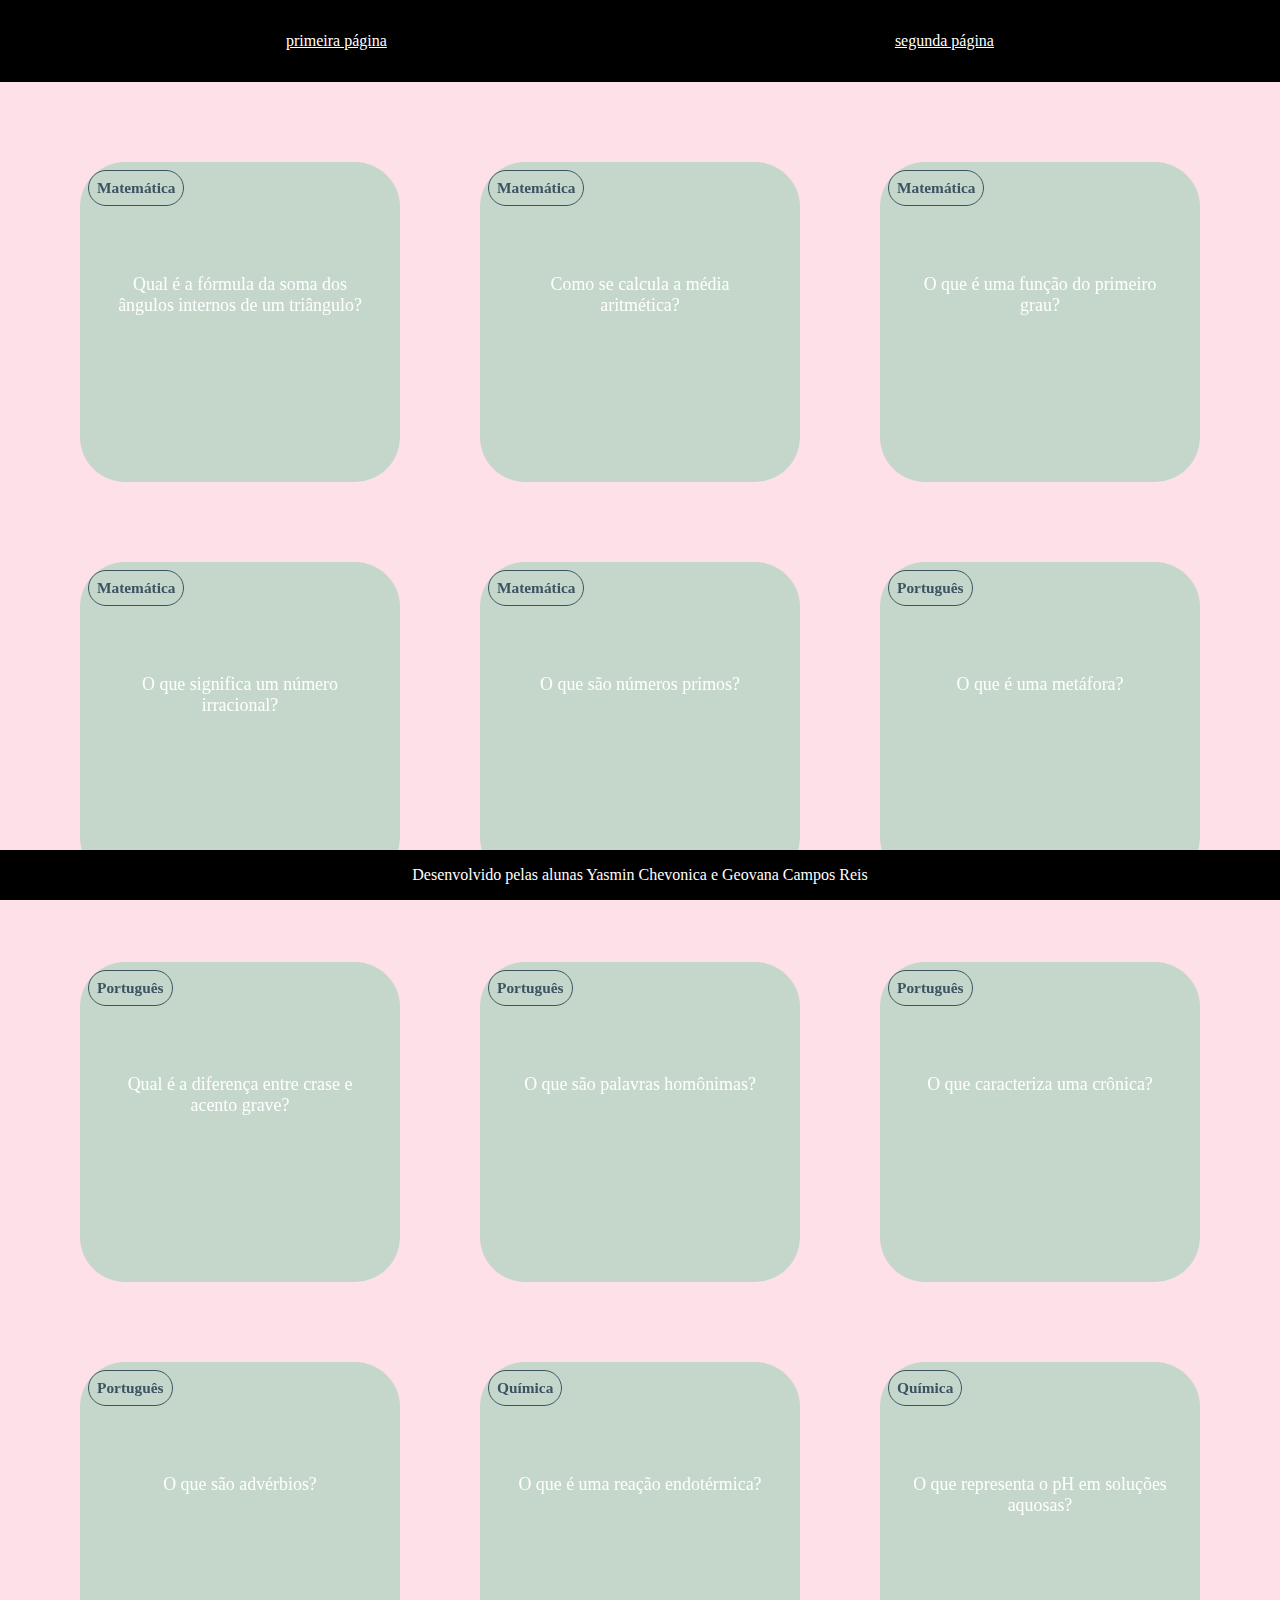
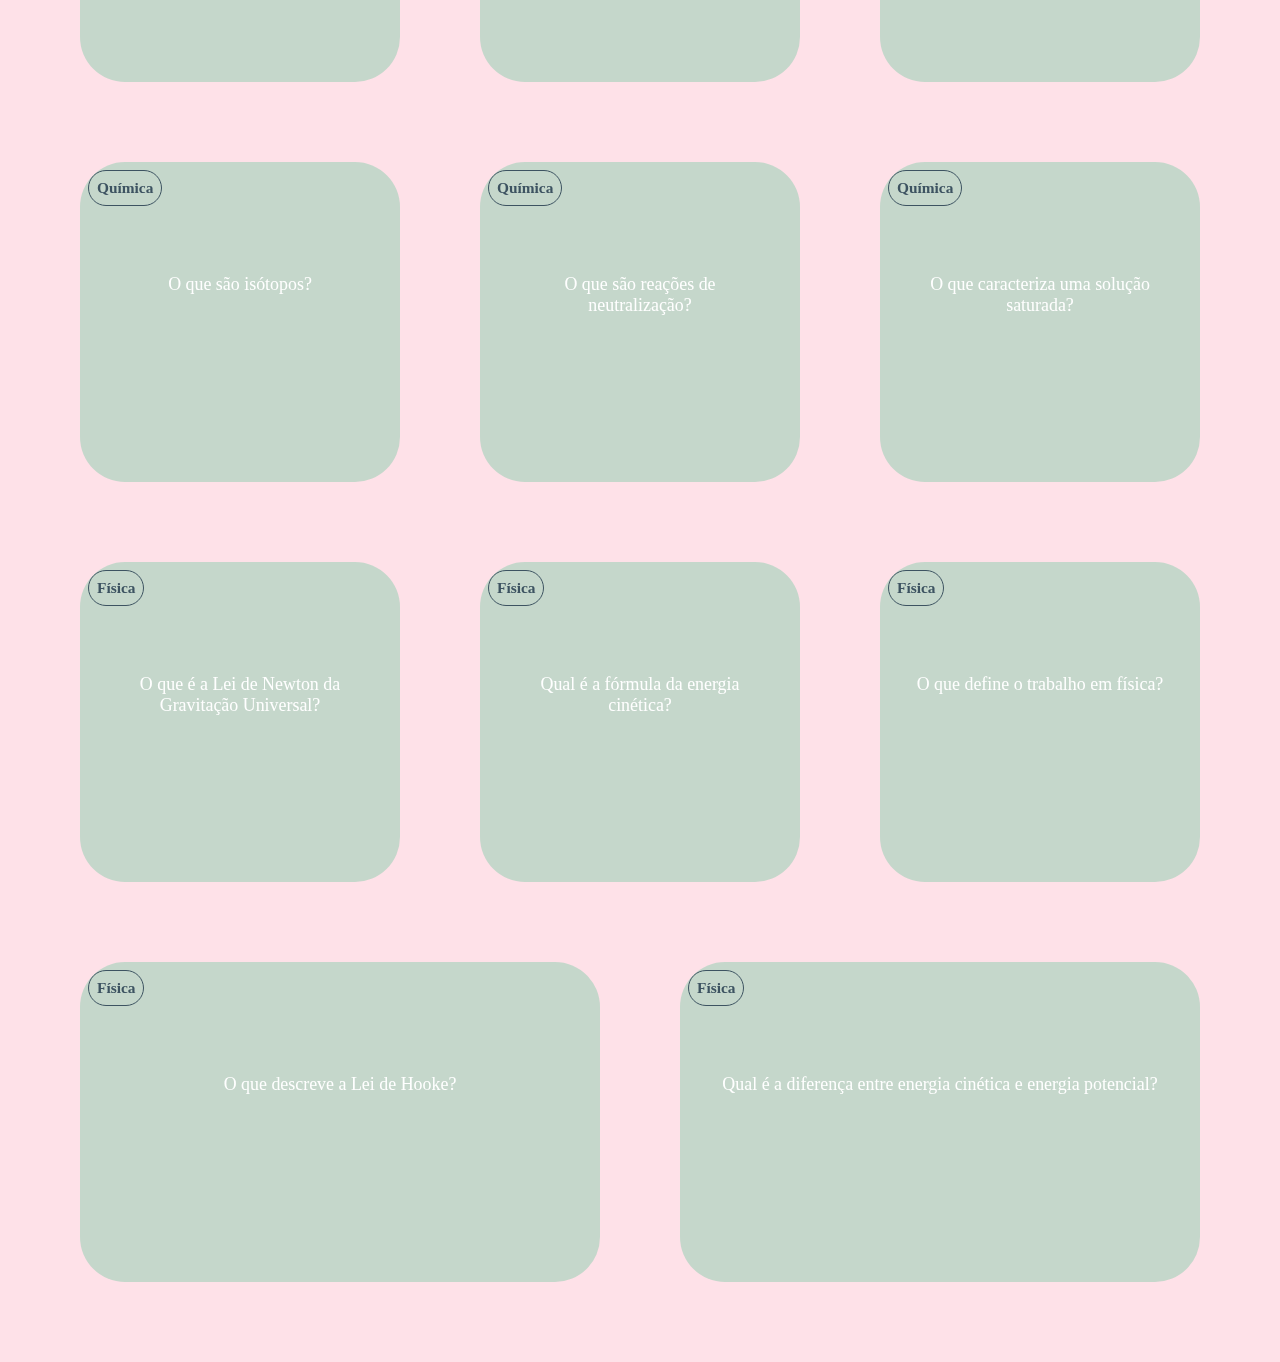
<file: index.html>
<!DOCTYPE html>
<html lang="pt-br">
<head>
    <meta charset="UTF-8">
    <meta name="viewport" content="width=., initial-scale=1.0">
    <link rel="stylesheet" href="style.css">
    <title>Document</title>
</head>
<body>
    <header>
        <a href="index.html">primeira página</a>
        <a href="2.html">segunda página</a>
    </header>
    <section id="container">

    </section>
    <footer>
<p>Desenvolvido pelas alunas Yasmin Chevonica e Geovana Campos Reis</p>
    </footer>
    <script src="main.js"></script>
    <script src="perguntas.js"></script>
</body>
</html>
</file>
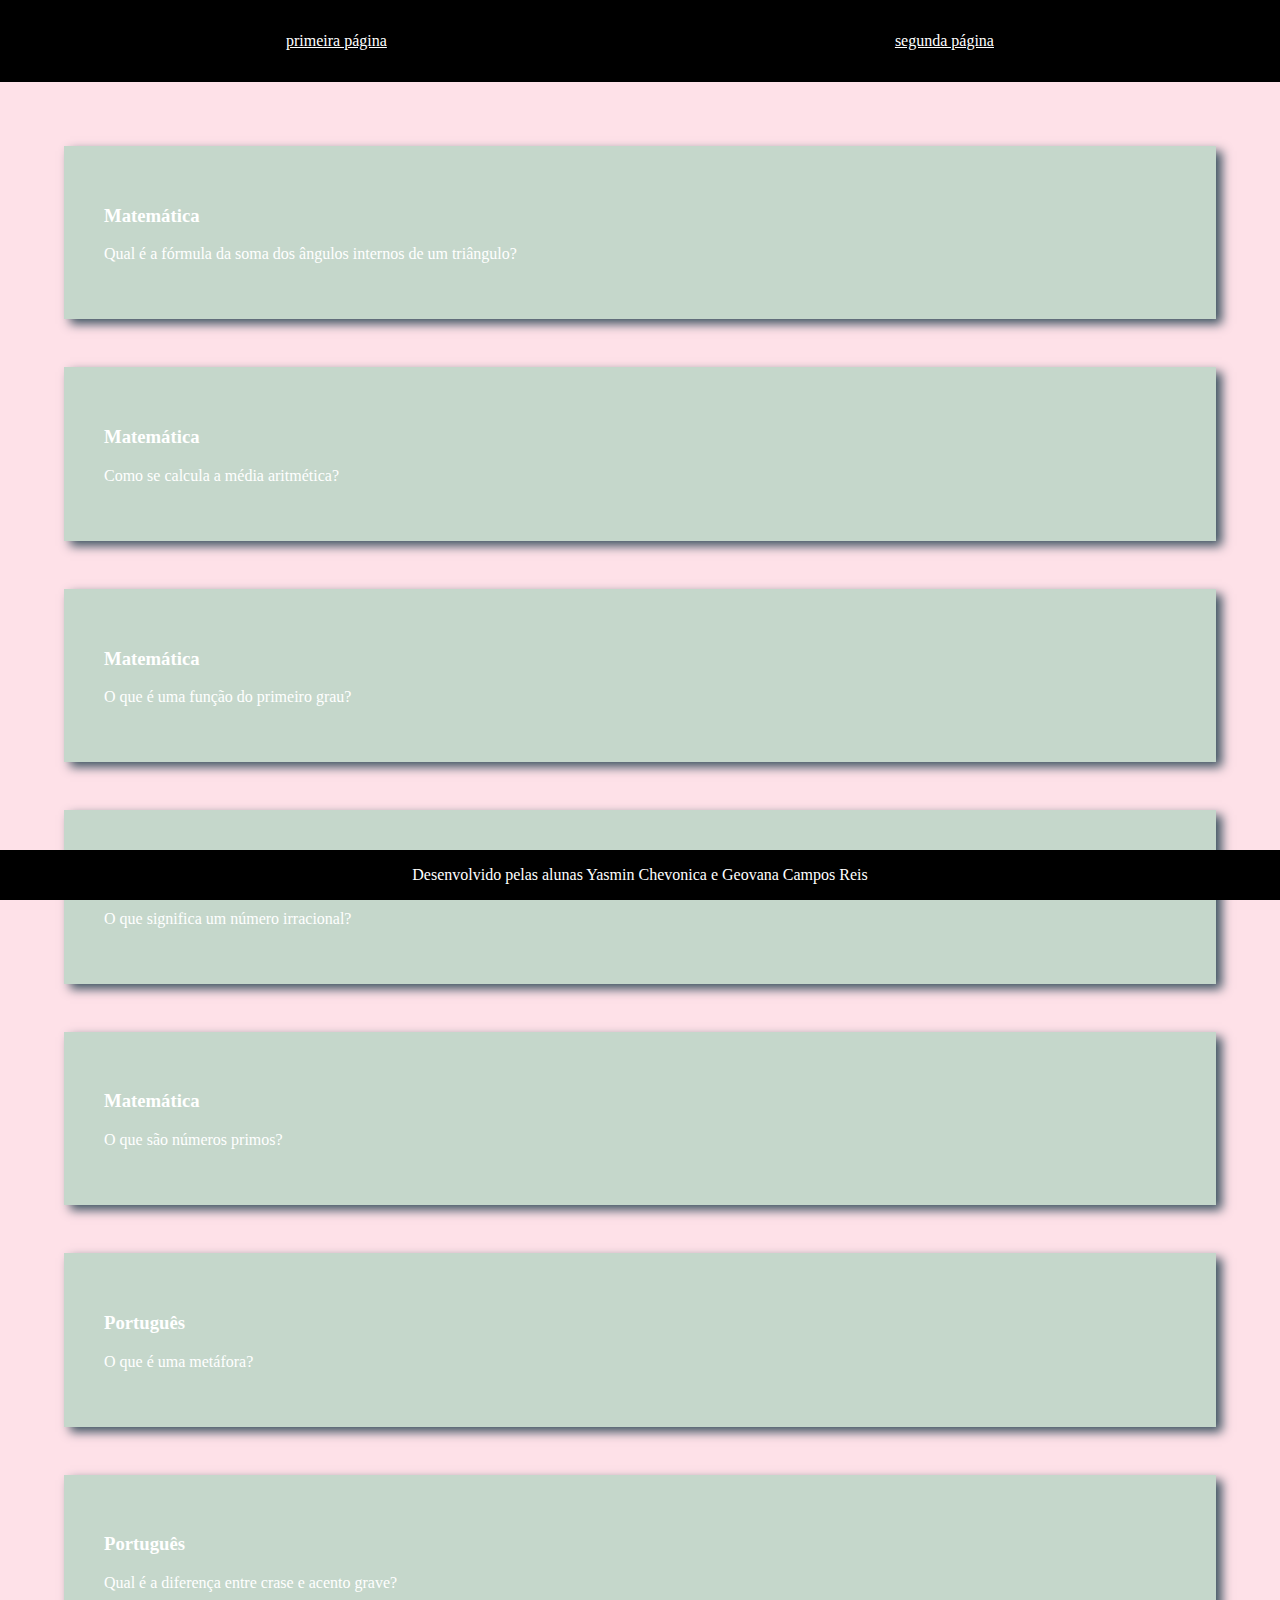
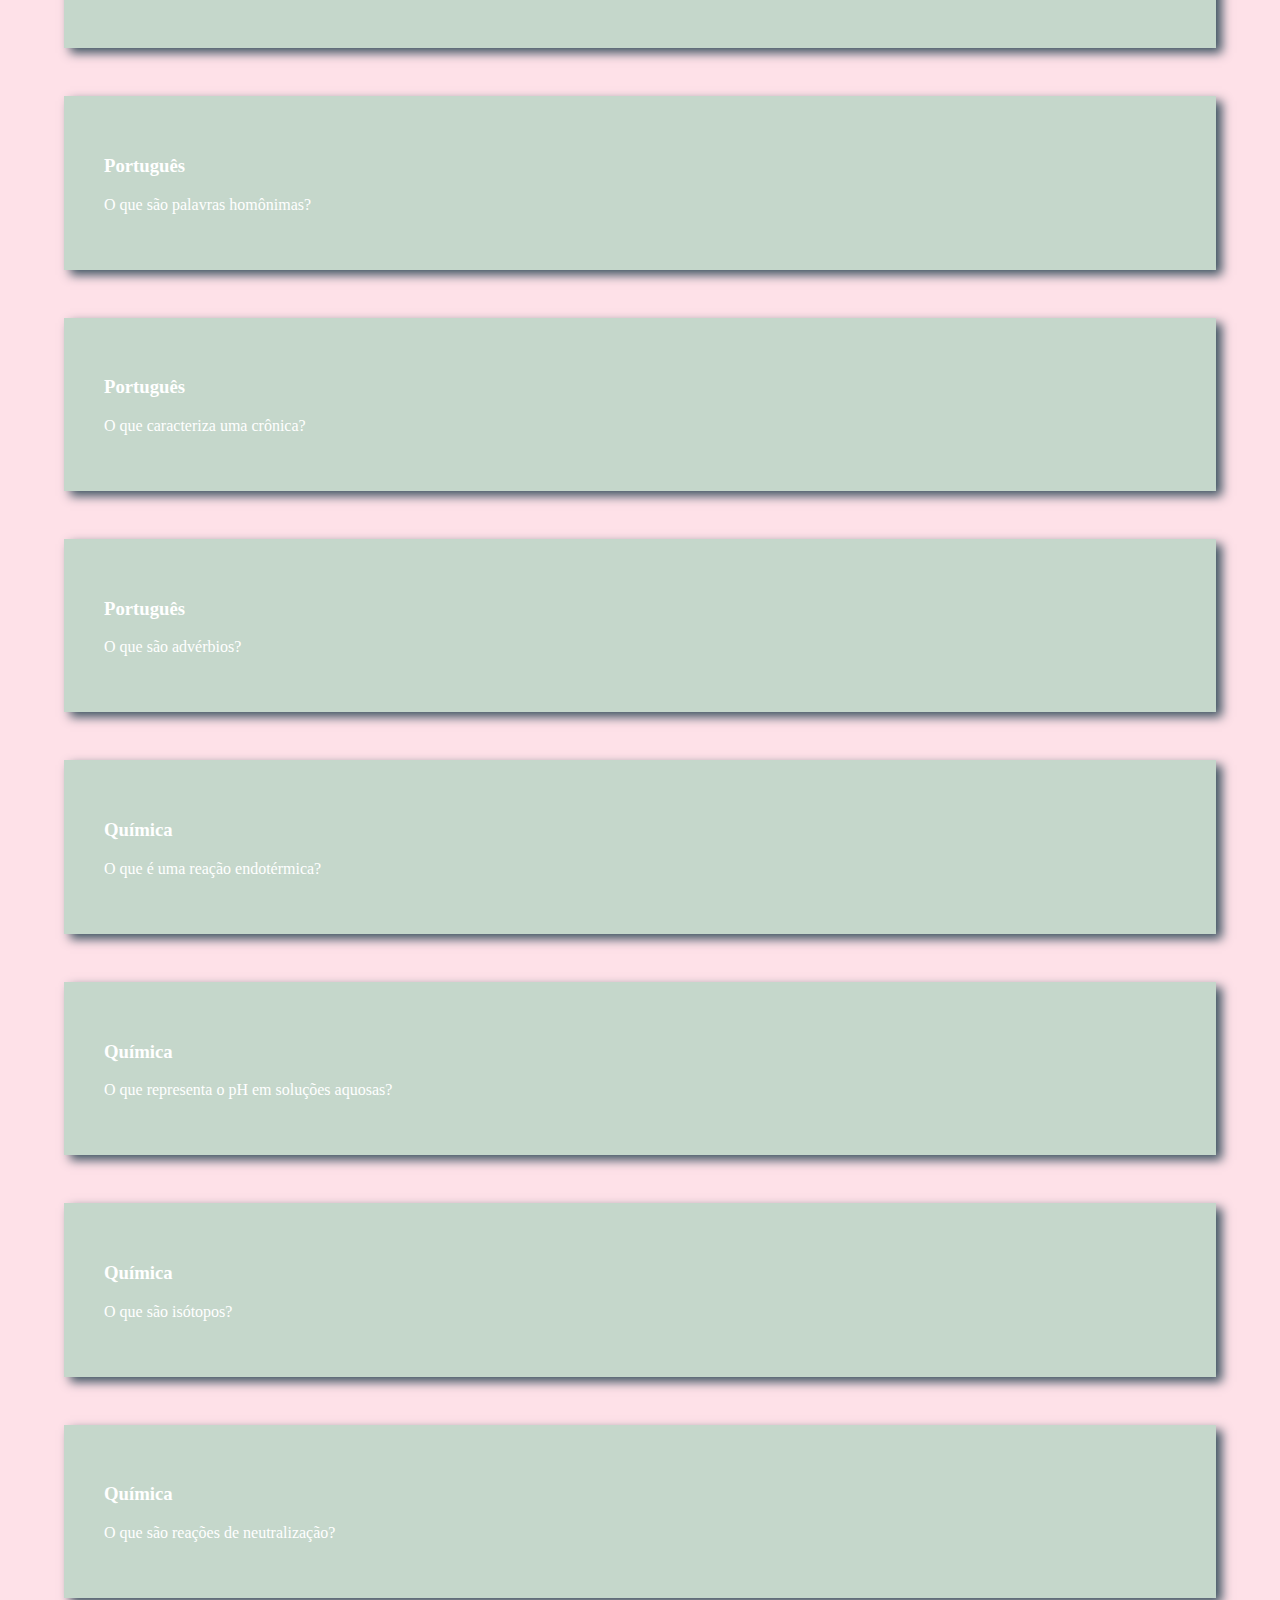
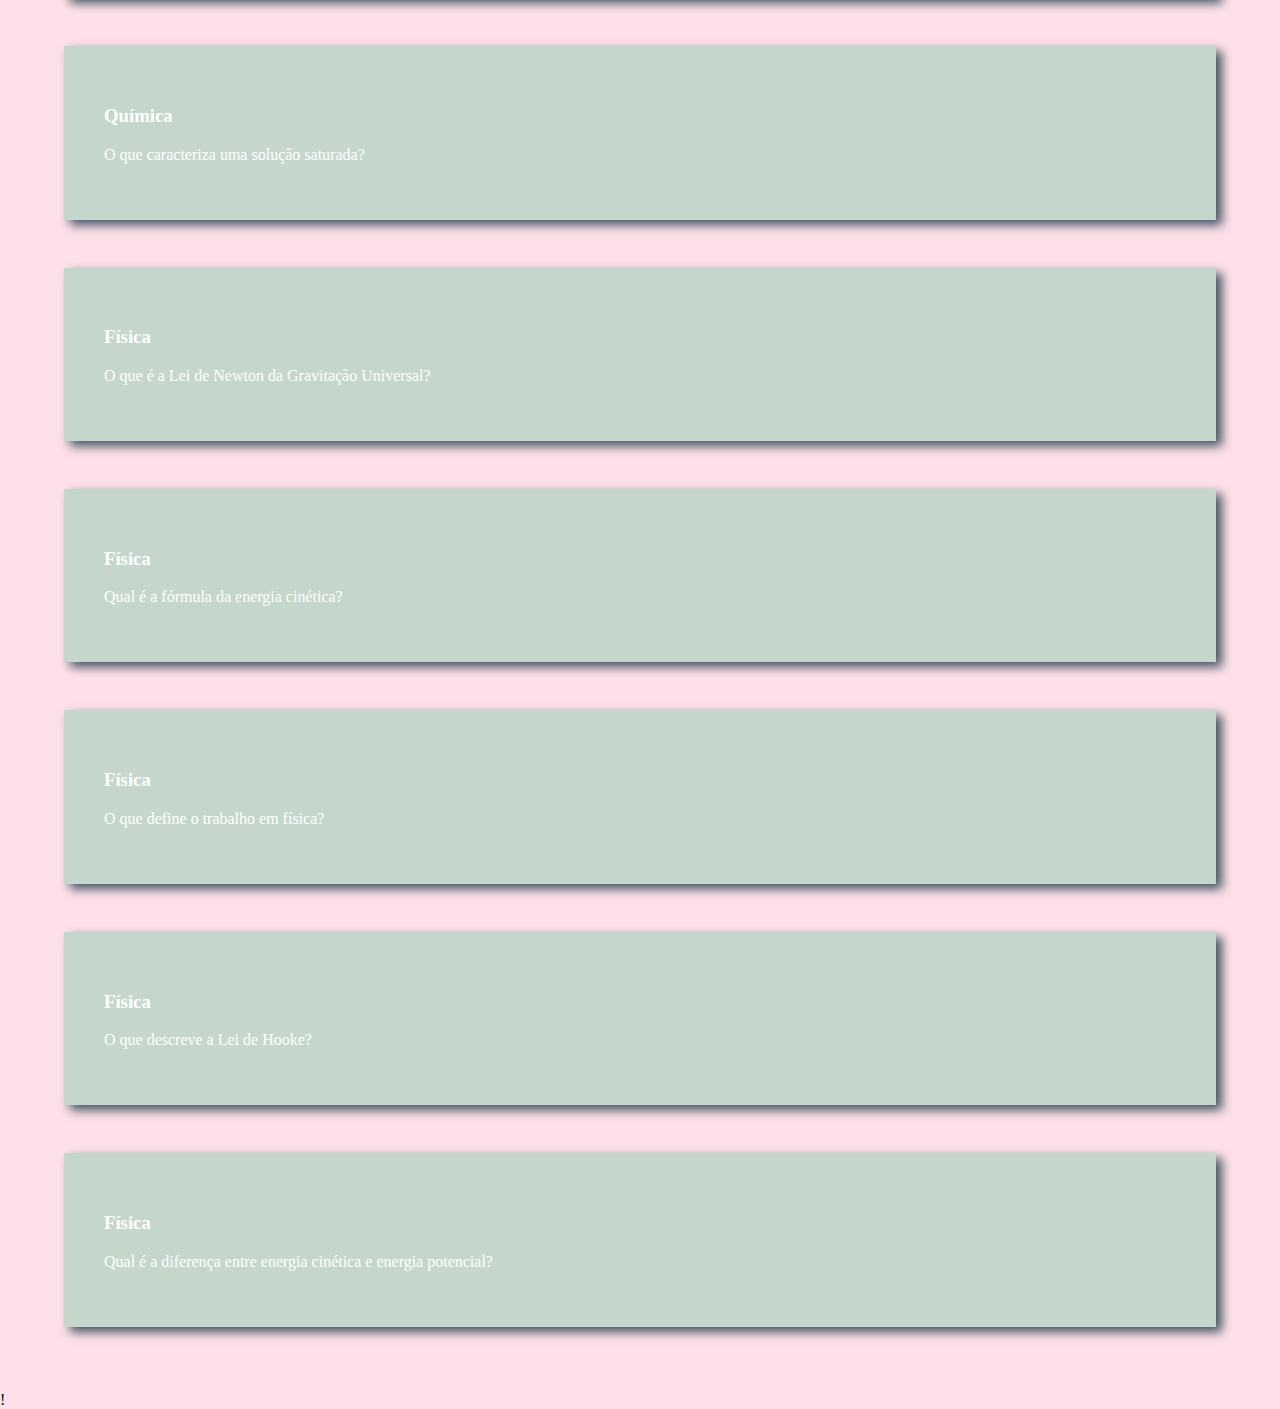
<file: 2.html>
<!DOCTYPE html>
<html lang="pt-br">
<head>
    <meta charset="UTF-8">
    <meta name="viewport" content="width=device-width", initial-scale=1.0">
    <link rel="stylesheet" href="2.css">
    <title>Document</title>
</head>
<body>
    <header>
        <a href="index.html">primeira página</a>
        <a href="2.html">segunda página</a>
    </header>
    <section id="container">

    </section>
    <footer>
<p>Desenvolvido pelas alunas Yasmin Chevonica e Geovana Campos Reis</p>
    </footer>
    <script src="2.js"></script>
    <script src="perguntas.js"></script>
</body>
</html>


!
</file>
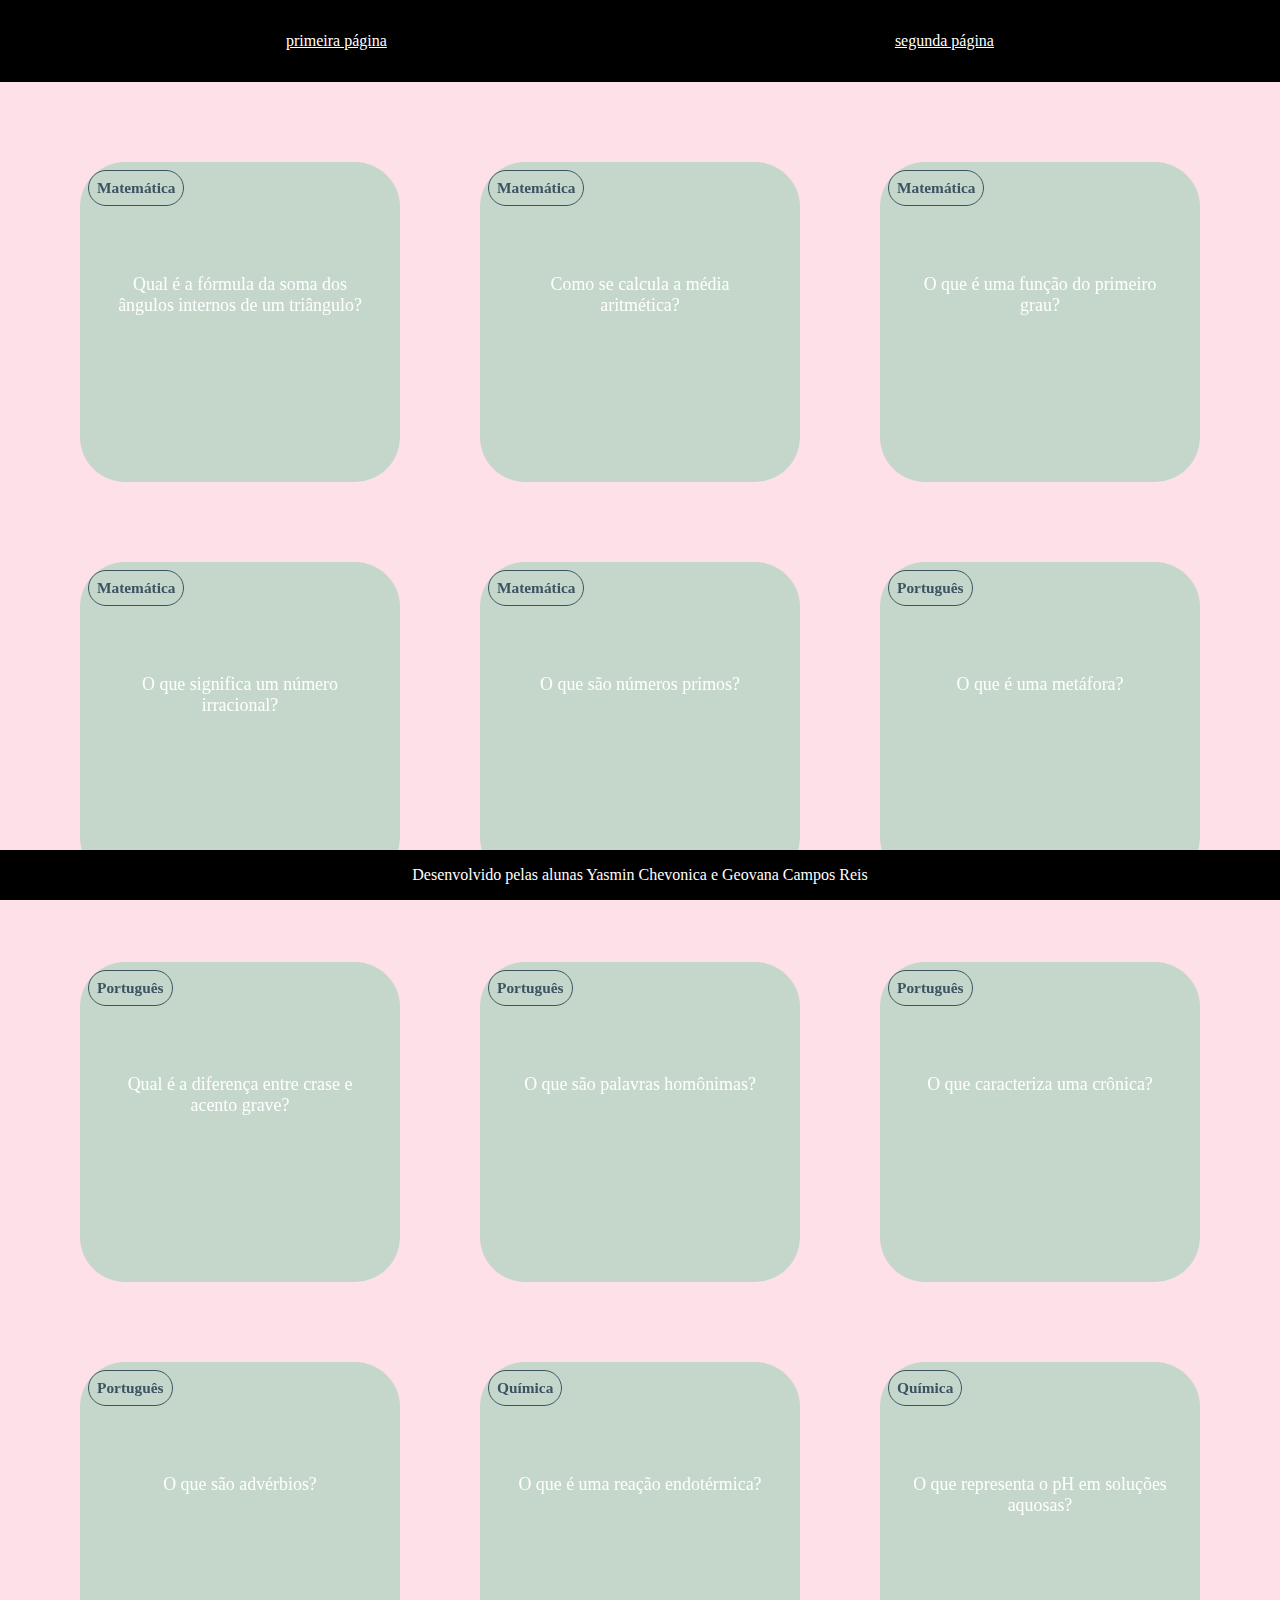
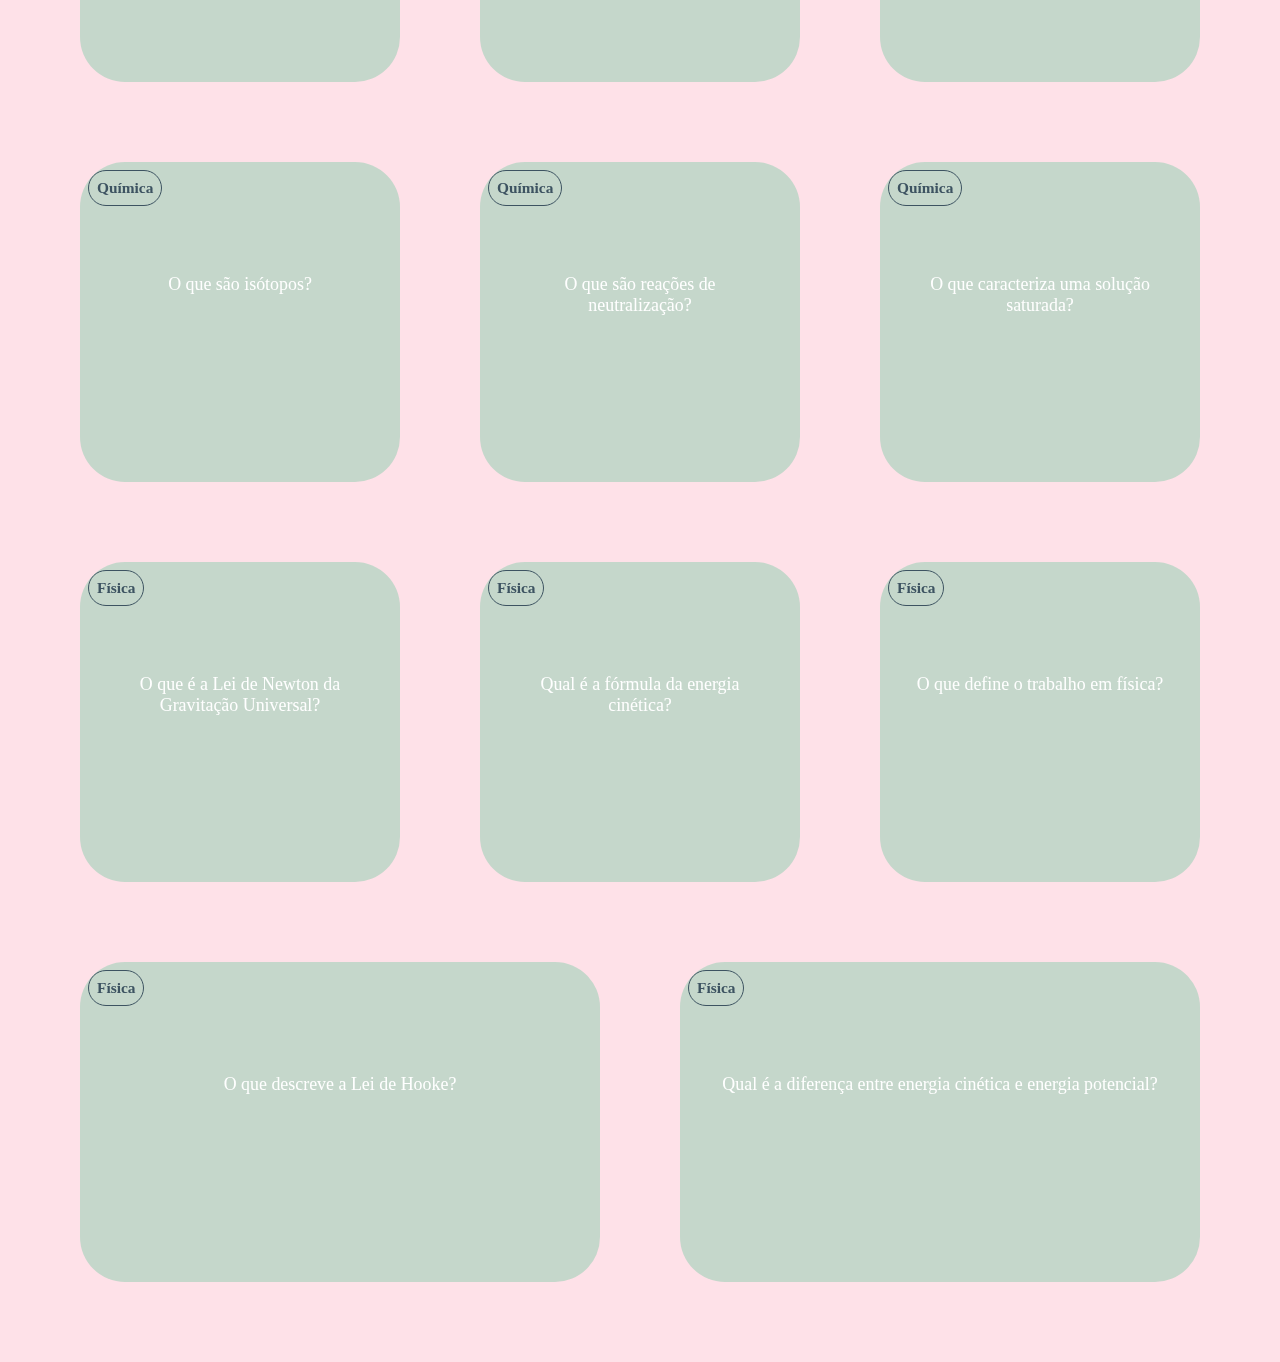
<file: pagina2.html>
<!DOCTYPE html>
<html lang="pt-br">
<head>
    <meta charset="UTF-8">
    <meta name="viewport" content="width=., initial-scale=1.0">
    <link rel="stylesheet" href="style.css">
    <title>Document</title>
</head>
<body>
    <header>
        <a href="index.html">primeira página</a>
        <a href="pagina2.html">segunda página</a>
    </header>
    <section id="container">

    </section>
    <footer>
<p>Desenvolvido pelas alunas Yasmin Chevonica e Geovana Campos Reis</p>
    </footer>
    <script src="main.js"></script>
    <script src="perguntas.js"></script>
</body>
</html>
</file>
<file: style.css>
:root{
        --fundo:#fee1e8;
        --cor-frente:#c5d7cb;
        --cor-verso:#efc5b9;
        --destaque:#3d5361;
        --preto:#000000;
        --branco:#ffffff;


    }

body{
background-color: var(--fundo);
margin: 0;
}

header{
    background-color: var(--preto);
    display: flex;
    justify-content: space-around;
    padding: 2rem;
}

header a{
    color: var(--branco);
}

footer{
position:fixed;
bottom:0;
background-color:var(--preto);
color:var(--branco);
width:100% ;
text-align: center;
}

#container{
    padding: 4rem;
    display: flex;
    gap: 3rem;
    flex-wrap: wrap;
}

.cartao{
    flex-grow: 1;
    flex-basis: calc(33% - 6rem);
    height: 20rem;
    margin: 1rem;
}

.conteudo-cartao{
    background-color: var(--cor-frente);
    height: 100%;
    color: var(--branco);
    text-align: center;
    border-radius: 45px;
    transform-style: preserve-3d;
    transition: transform 300ms ease-in-out;
}

.conteudo-cartao h3{
    border: 1px solid var(--destaque);
    border-radius: 6rem;
    color: var(--destaque);
    padding: 0.5rem;
    margin: 0.5rem;
    position: absolute;
    text-align: left;
    font-size: 1.2vw;
    backface-visibility: hidden;
}
.conteudo-cartao p{
    margin-top: 5rem;
    padding: 2rem;
    font-size: 1.4vw;
}

.pergunta-cartao{
    font-weight: 500;
}
.resposta-cartao{
    font-weight: 700;
    color: var(--destaque);
    background-color: var(--cor-verso);
    border: 2px solid var(--destaque);
    transform: rotateY(180deg);
    border-radius: 45px;
}

.cartao.active .conteudo-cartao{
    transform: rotateY(180deg);
}

.pergunta-cartao, .resposta-cartao{
    backface-visibility: hidden;
    position: absolute;
    height: 100%;
    width: 100%;
}
</file>
<file: 2.css>
:root{
    --fundo:#fee1e8;
    --cor-frente:#c5d7cb;
    --cor-verso:#efc5b9;
    --destaque:#3d5361;
    --preto:#000000;
    --branco:#ffffff;


}

body{
background-color: var(--fundo);
margin: 0;
}

header{
background-color: var(--preto);
display: flex;
justify-content: space-around;
padding: 2rem;
}

header a{
color: var(--branco);
}

footer{
position:fixed;
bottom:0;
background-color:var(--preto);
color:var(--branco);
width:100% ;
text-align: center;
}

#container{
    display: grid;
    gap: 3rem;
    padding: 4rem;
}

.cartao{
    background-color: var(--cor-frente);
    padding: 40px;
    color: var(--branco);
    box-shadow: 6px 5px 10px var(--destaque);
}

.cartao:hover{
    transform: scale(1.08);
}

.resposta-cartao{
    padding: 40px;
    background-color: var(--cor-verso);
    display: none;
}
</file>
